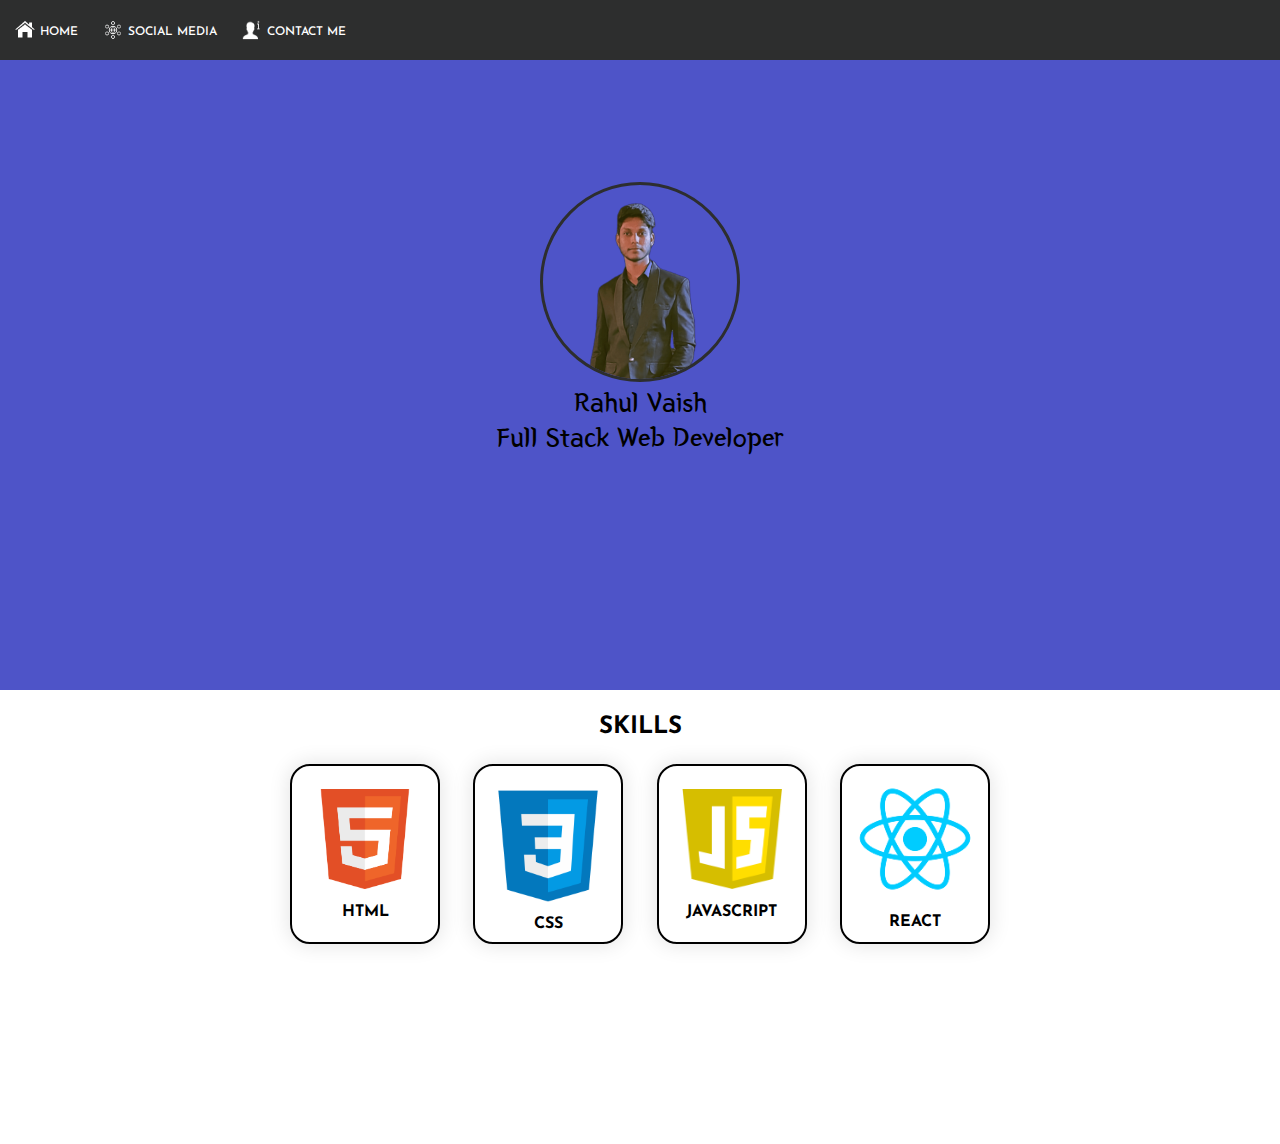
<file: index.html>
<!DOCTYPE html>
<html lang="en">

<head>
    <meta charset="UTF-8">
    <meta http-equiv="X-UA-Compatible" content="IE=edge">
    <meta name="viewport" content="width=device-width, initial-scale=1.0">
    <title>Welcome to my Portfolio !!</title>
    <link rel="stylesheet" href="css/style_index.css">
    <link rel="preconnect" href="https://fonts.googleapis.com">
    <link rel="preconnect" href="https://fonts.gstatic.com" crossorigin>
    <link href="https://fonts.googleapis.com/css2?family=Josefin+Sans:wght@300&family=Yeon+Sung&display=swap"
        rel="stylesheet">
</head>

<body>
    <nav>
        <div class="navbar">
            <ul>
                <li>
                    <img src="images/home_icon.png" class="inverted" alt="Icon">
                    <a href="index.html">HOME</a>
                </li>
                <li>
                    <img src="images/social_media.png" class="inverted" alt="Icon">
                    <a href="socialmedia.html">SOCIAL MEDIA</a>
                </li>
                <li>
                    <img src="images/contact_me.png" class="inverted" alt="Icon">
                    <a href="contact_me.html">CONTACT ME</a>
                </li>
            </ul>
        </div>
    </nav>


    <div class="context">
        <div class="intro_container">
            <img src="images/dp_2.png" id="dp" alt="My photo">
            <p>Rahul Vaish</p>
            <p>Full Stack Web Developer</p>
        </div>
    </div>


    <div class="area">
        <ul class="circles">
            <li></li>
            <li></li>
            <li></li>
            <li></li>
            <li></li>
            <li></li>
            <li></li>
            <li></li>
            <li></li>
            <li></li>
            <li></li>
        </ul>
    </div>

    <div class="skills_heading">
        <h2>SKILLS</h2>
    </div>
    <div class="skills_container">
        <div class="html">
            <img src="images/HTML5_badge.png" alt="HTML Badge">
            <p>HTML</p>
        </div>
        <div class="css">
            <img src="images/css.jpg" alt="CSS Badge">
            <p>CSS</p>
        </div>
        <div class="javascript">
            <img src="images/js_badge.png" alt="Javascript Badge">
            <p>JAVASCRIPT</p>
        </div>
        <div class="react">
            <img src="images/react_logo.png" alt="React Badge">
            <p>REACT</p>
        </div>
    </div>


    <script src="js/script_index.js"></script>
</body>

</html>
</file>
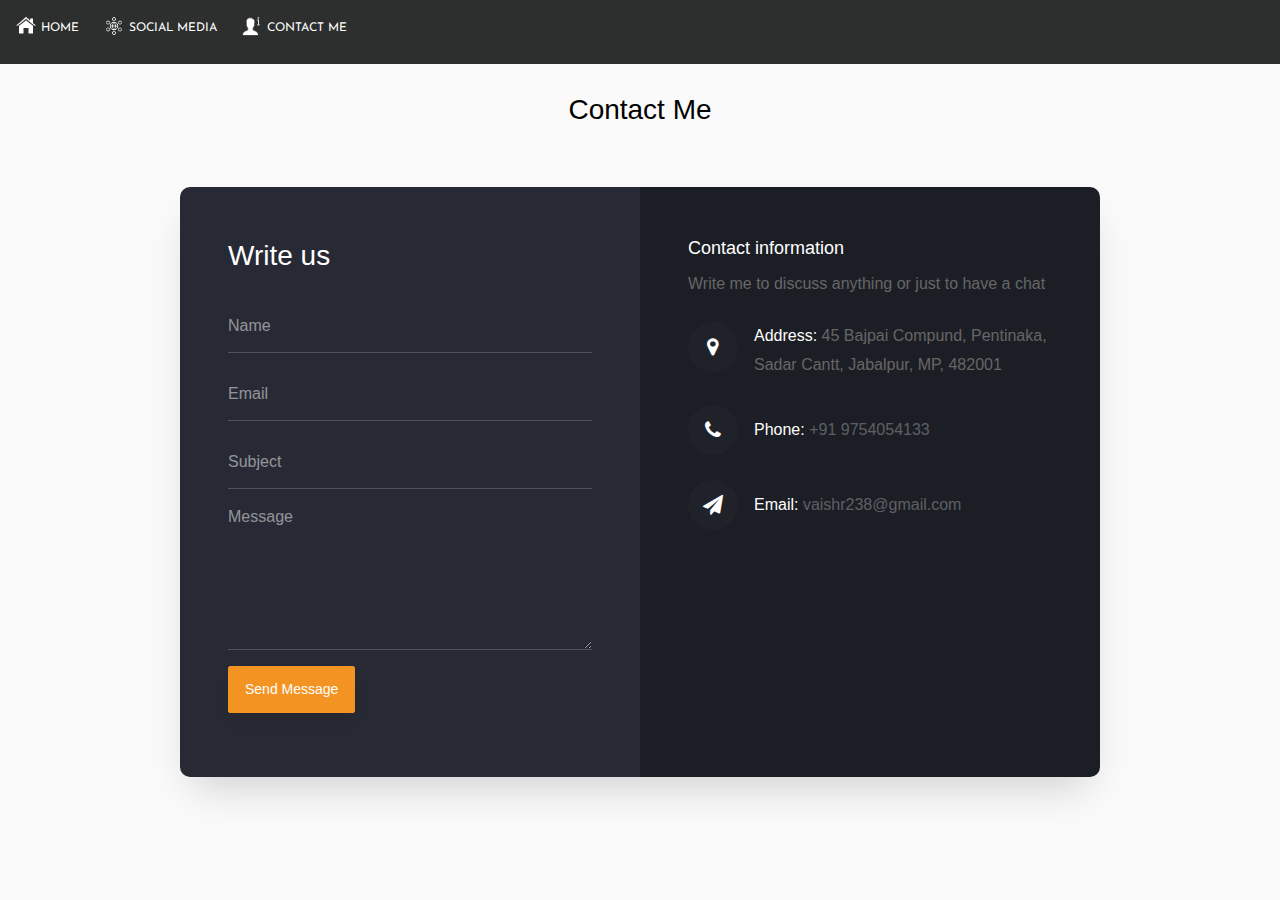
<file: contact_me.html>
<!doctype html>
<html lang="en">

<head>
	<title>Contact Me!</title>
	<meta charset="utf-8">
	<meta name="viewport" content="width=device-width, initial-scale=1, shrink-to-fit=no">

	<link href='https://fonts.googleapis.com/css?family=Roboto:400,100,300,700' rel='stylesheet' type='text/css'>

	<link rel="stylesheet" href="https://stackpath.bootstrapcdn.com/font-awesome/4.7.0/css/font-awesome.min.css">

	<link rel="stylesheet" href="css/style_contact_me.css">
	<link rel="preconnect" href="https://fonts.googleapis.com">
    <link rel="preconnect" href="https://fonts.gstatic.com" crossorigin>
    <link href="https://fonts.googleapis.com/css2?family=Josefin+Sans:wght@300&family=Yeon+Sung&display=swap"
        rel="stylesheet">
</head>

<body>
	<nav>
        <div class="navbar">
            <ul>
                <li>
                    <img src="images/home_icon.png" class="inverted" alt="Icon">
                    <a href="index.html">HOME</a>
                </li>
                <li>
                    <img src="images/social_media.png" class="inverted" alt="Icon">
                    <a href="socialmedia.html">SOCIAL MEDIA</a>
                </li>
                <li>
                    <img src="images/contact_me.png" class="inverted" alt="Icon">
                    <a href="contact_me.html">CONTACT ME</a>
                </li>
            </ul>
        </div>
    </nav>
	<section class="ftco-section">
		<div class="container">
			<div class="row justify-content-center">
				<div class="col-md-6 text-center mb-5">
					<h2 class="heading-section">Contact Me</h2>
				</div>
			</div>
			<div class="row justify-content-center">
				<div class="col-lg-10">
					<div class="wrapper">
						<div class="row no-gutters">
							<div class="col-md-6 d-flex align-items-stretch">
								<div class="contact-wrap w-100 p-md-5 p-4 py-5">
									<h3 class="mb-4">Write us</h3>
									<div id="form-message-warning" class="mb-4"></div>
									<div id="form-message-success" class="mb-4">
										Your message was sent, thank you!
									</div>
									<form method="POST" id="contactForm" name="contactForm" class="contactForm">
										<div class="row">
											<div class="col-md-12">
												<div class="form-group">
													<input type="text" class="form-control" name="name" id="name"
														placeholder="Name">
												</div>
											</div>
											<div class="col-md-12">
												<div class="form-group">
													<input type="email" class="form-control" name="email" id="email"
														placeholder="Email">
												</div>
											</div>
											<div class="col-md-12">
												<div class="form-group">
													<input type="text" class="form-control" name="subject" id="subject"
														placeholder="Subject">
												</div>
											</div>
											<div class="col-md-12">
												<div class="form-group">
													<textarea name="message" class="form-control" id="message" cols="30"
														rows="6" placeholder="Message"></textarea>
												</div>
											</div>
											<div class="col-md-12">
												<div class="form-group">
													<input type="submit" value="Send Message" class="btn btn-primary">
													<div class="submitting"></div>
												</div>
											</div>
										</div>
									</form>
								</div>
							</div>
							<div class="col-md-6 d-flex align-items-stretch">
								<div class="info-wrap w-100 p-md-5 p-4 py-5 img">
									<h3>Contact information</h3>
									<p class="mb-4">Write me to discuss anything or just to have a chat</p>
									<div class="dbox w-100 d-flex align-items-start">
										<div class="icon d-flex align-items-center justify-content-center">
											<span class="fa fa-map-marker"></span>
										</div>
										<div class="text pl-3">
											<p><span>Address:</span> 45 Bajpai Compund, Pentinaka, Sadar Cantt,
												Jabalpur, MP, 482001</p>
										</div>
									</div>
									<div class="dbox w-100 d-flex align-items-center">
										<div class="icon d-flex align-items-center justify-content-center">
											<span class="fa fa-phone"></span>
										</div>
										<div class="text pl-3">
											<p><span>Phone:</span> <a href="tel://1234567920">+91 9754054133</a></p>
										</div>
									</div>
									<div class="dbox w-100 d-flex align-items-center">
										<div class="icon d-flex align-items-center justify-content-center">
											<span class="fa fa-paper-plane"></span>
										</div>
										<div class="text pl-3">
											<p><span>Email:</span> <a
													href="mailto:info@yoursite.com">vaishr238@gmail.com</a></p>
										</div>
									</div>
								</div>
							</div>
						</div>
					</div>
				</div>
			</div>
		</div>
	</section>

	<script src="js/jquery.min.js"></script>
	<script src="js/popper.js"></script>
	<script src="js/bootstrap.min.js"></script>
	<script src="js/jquery.validate.min.js"></script>
	<script src="js/main.js"></script>

</body>

</html>
</file>
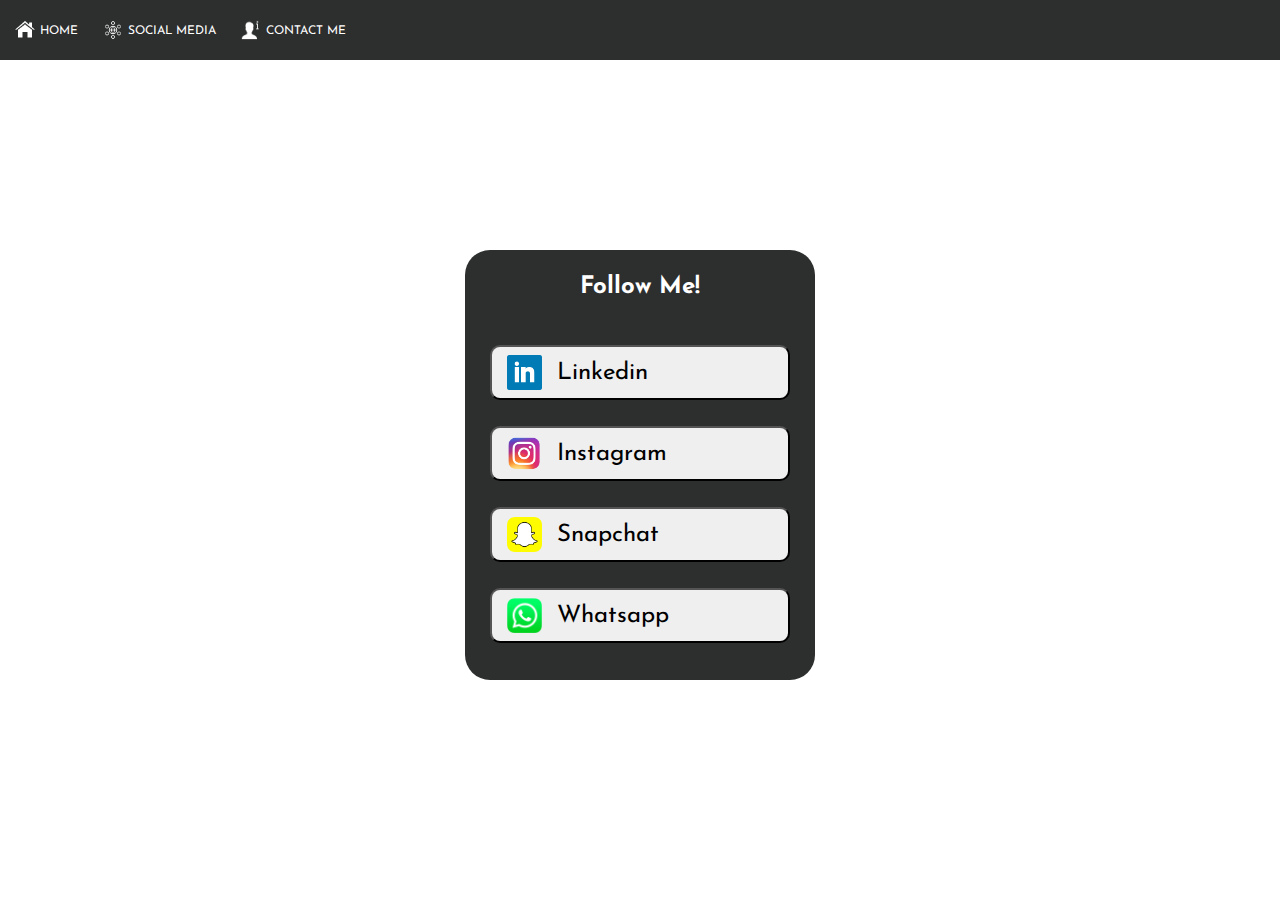
<file: socialmedia.html>
<!DOCTYPE html>
<html lang="en">
<head>
    <meta charset="UTF-8">
    <meta http-equiv="X-UA-Compatible" content="IE=edge">
    <meta name="viewport" content="width=device-width, initial-scale=1.0">
    <title>Social Media</title>
    <link rel="stylesheet" href="css/style_socialmedia.css">
    <link rel="preconnect" href="https://fonts.googleapis.com">
    <link rel="preconnect" href="https://fonts.gstatic.com" crossorigin>
    <link href="https://fonts.googleapis.com/css2?family=Josefin+Sans:wght@300&family=Yeon+Sung&display=swap"
        rel="stylesheet">
</head>
<body>

    <nav>
        <div class="navbar">
            <ul>
                <li>
                    <img src="images/home_icon.png" class="inverted" alt="Icon">
                    <a href="index.html">HOME</a>
                </li>
                <li>
                    <img src="images/social_media.png" class="inverted" alt="Icon">
                    <a href="socialmedia.html">SOCIAL MEDIA</a>
                </li>
                <li>
                    <img src="images/contact_me.png" class="inverted" alt="Icon">
                    <a href="contact_me.html">CONTACT ME</a>
                </li>
            </ul>
        </div>
    </nav>

    <div class="container">
        <div class="main_block">
            <h2>Follow Me!</h2>
            <div class="social_handles">
                <a href="#"><button class="button"><img src="images/linkedin_logo.png" alt="linkedin" id="linkedin_logo">Linkedin</button></a>
                <a href="#"><button class="button"><img src="images/instagram_logo.png" alt="Instagram" id="instagram_logo">Instagram</button></a>
                <a href="#"><button class="button"><img src="images/snapchat_logo.png" alt="Snapchat" id="snapchat_logo">Snapchat</button></a>
                <a href="#"><button class="button"><img src="images/whatsapp_logo.png" alt="Whatsapp" id="whatsapp_logo">Whatsapp</button></a>
            </div>
        </div>
    </div>


    
</body>
</html>
</file>
<file: css/style_index.css>
@import url('https://fonts.googleapis.com/css2?family=Josefin+Sans:wght@300&family=Yeon+Sung&display=swap');

* {
    margin: 0;
    padding: 0;
    box-sizing: border-box;
    font-family: 'Josefin Sans', sans-serif;
    /* border: 1px solid red; */
}

nav {
    background-color: #2D2E2E;
    padding: 20px 15px;
}

.navbar ul{
    display: flex;
    gap: 25px;
}

.navbar img {
    width: 20px;
    height: 20px;
  }

.inverted {
    filter: invert(100%)
}

li {
    display: flex;
    list-style: none;
}

a {
    margin-top: 6px;
    margin-left: 5px;
    color: white;
    text-decoration: none;
    font-size: 12px;
    font-weight: 550;
}

a:hover {
    color: #BCABAE;
}

.intro_container {
    text-align: center;
}

#dp {
    margin-top: 20px; 
    width: 200px;
    height: 200px;
    border-radius: 50%;
    border: 3px solid #2D2E2E;
}

.intro_container p {
    font-size: 28px;
    font-family: 'Yeon Sung', cursive;
}

.context {
    width: 100%;
    position: absolute;
    top: 18vh;  
}

.context h1{
    text-align: center;
    color: #fff;
    font-size: 50px;
}


.area{
    background: #4e54c8;  
    background: -webkit-linear-gradient(to left, #8f94fb, #4e54c8);  
    width: 100%;
    height:70vh;
}

.circles{
    position: absolute;
    left: 0;
    width: 100%;
    height: 70vh;
    overflow: hidden;
}

.circles li{
    position: absolute;
    display: block;
    list-style: none;
    width: 20px;
    height: 20px;
    background: rgba(255, 255, 255, 0.2);
    animation: animate 25s linear infinite;
    bottom: -150px;
    
}

.circles li:nth-child(1){
    left: 25%;
    width: 80px;
    height: 80px;
    animation-delay: 0s;
}


.circles li:nth-child(2){
    left: 10%;
    width: 20px;
    height: 20px;
    animation-delay: 2s;
    animation-duration: 12s;
}

.circles li:nth-child(3){
    left: 70%;
    width: 20px;
    height: 20px;
    animation-delay: 4s;
}

.circles li:nth-child(4){
    left: 40%;
    width: 60px;
    height: 60px;
    animation-delay: 0s;
    animation-duration: 18s;
}

.circles li:nth-child(5){
    left: 65%;
    width: 20px;
    height: 20px;
    animation-delay: 0s;
}

.circles li:nth-child(6){
    left: 75%;
    width: 110px;
    height: 110px;
    animation-delay: 3s;
}

.circles li:nth-child(7){
    left: 35%;
    width: 150px;
    height: 150px;
    animation-delay: 7s;
}

.circles li:nth-child(8){
    left: 50%;
    width: 25px;
    height: 25px;
    animation-delay: 15s;
    animation-duration: 45s;
}

.circles li:nth-child(9){
    left: 20%;
    width: 15px;
    height: 15px;
    animation-delay: 2s;
    animation-duration: 35s;
}

.circles li:nth-child(10){
    left: 85%;
    width: 150px;
    height: 150px;
    animation-delay: 0s;
    animation-duration: 11s;
}



@keyframes animate {

    0%{
        transform: translateY(0) rotate(0deg);
        opacity: 1;
        border-radius: 0;
    }

    100%{
        transform: translateY(-1000px) rotate(720deg);
        opacity: 0;
        border-radius: 50%;
    }

}

.skills_heading {
    display: flex; 
    justify-content: center; 
    margin: 20px 0;
    padding: 5px;
}

.skills_container {
    width: 700px;
    display: flex;
    justify-content: space-between;
    margin: 20px auto;
    gap: 30px;
    height: 40vh;
}

.html {
    text-align: center;
    border: 2px solid black;
    border-radius: 20px;
    height: fit-content;
    width: 150px;
    height: 180px;
    display: flex;
    flex-direction: column;
    justify-content: center;
    align-items: center;
    gap: 15px;
    font-weight: 700;
    box-shadow: 0 0 20px 2px rgba(0, 0, 0, .1);
    transition: 0.4s;
}

.html img {
    width: 100px;
    height: 100px;
}

.css {
    text-align: center;
    border: 2px solid black;
    border-radius: 20px;
    height: fit-content;
    width: 150px;
    height: 180px;
    display: flex;
    flex-direction: column;
    justify-content: center;
    align-items: center;
    font-weight: 700;
    box-shadow: 0 0 20px 2px rgba(0, 0, 0, .1);
    transition: 0.4s;
}

.css img {
    width: 140px;
    height: 140px;
}

.javascript {
    text-align: center;
    border: 2px solid black;
    border-radius: 20px;
    height: fit-content;
    width: 150px;
    height: 180px;
    display: flex;
    flex-direction: column;
    justify-content: center;
    align-items: center;
    gap: 15px;
    font-weight: 700;
    box-shadow: 0 0 20px 2px rgba(0, 0, 0, .1);
    transition: 0.4s;
}

.javascript img {
    width: 100px;
    height: 100px;
}

.react {
    text-align: center;
    border: 2px solid black;
    border-radius: 20px;
    height: fit-content;
    width: 150px;
    height: 180px;
    display: flex;
    flex-direction: column;
    justify-content: center;
    align-items: center;
    gap: 15px;
    font-weight: 700;
    box-shadow: 0 0 20px 2px rgba(0, 0, 0, .1);
    transition: 0.4s;
}

.react img {
    width: 120px;
    height: 120px;
}

.html:hover,.css:hover,.javascript:hover, .react:hover {
    background-color: rgb(131, 131, 131);
    color: White;
    font-weight: 700;
    transform: scale(1.2);
    z-index: 2.5;
}

@media (max-width: 480px) {
    .skills_container {
        width: 375px;
        height: 50vh;
        flex-wrap: wrap;
        justify-content:center;
        margin-top: 30px;
        /* margin-bottom: 40vh; */
    }
}
</file>
<file: css/style_socialmedia.css>
@import url('https://fonts.googleapis.com/css2?family=Josefin+Sans:wght@300&family=Yeon+Sung&display=swap');


* {
    margin: 0;
    padding: 0;
    box-sizing: border-box;
    font-family: 'Josefin Sans', sans-serif;
    /* border: 1px solid red; */
}

nav {
    background-color: #2D2E2E;
    padding: 20px 15px;
}

.navbar ul{
    display: flex;
    gap: 25px;
}

.navbar img {
    width: 20px;
    height: 20px;
  }

.inverted {
    filter: invert(100%)
}

li {
    display: flex;
    list-style: none;
}

a {
    margin-top: 5px;
    margin-left: 5px;
    color: white;
    text-decoration: none;
    font-size: 12px;
}

a:hover {
    color: #BCABAE;
}

.container {
    display: flex;
    height: 90vh;
    justify-content: center;
    align-items: center;
}

h2 {
    margin-bottom: 30px;
}

.main_block {
    background-color: #2D2E2E;
    height: 430px;
    width: 350px;
    text-align: center;
    padding: 25px;
    color: white;
    font-weight: lighter;
    border-radius: 25px;
}

#linkedin_logo {
    height: 35px;
}

#instagram_logo {
    height: 35px;  
}

#snapchat_logo {
    height: 35px;  
}

#whatsapp_logo {
    height: 35px;  
}

.button {
    display: flex;
    align-items: center;
    width: 100%;
    gap: 15px;
    font-size: 24px;
    padding: 8px 15px;
    border-radius: 10px;
    margin-bottom: 10px;
    transition: 0.3s;
}

.main_block button:hover {
    cursor: pointer;
    transform: scale(1.1);
}
</file>
